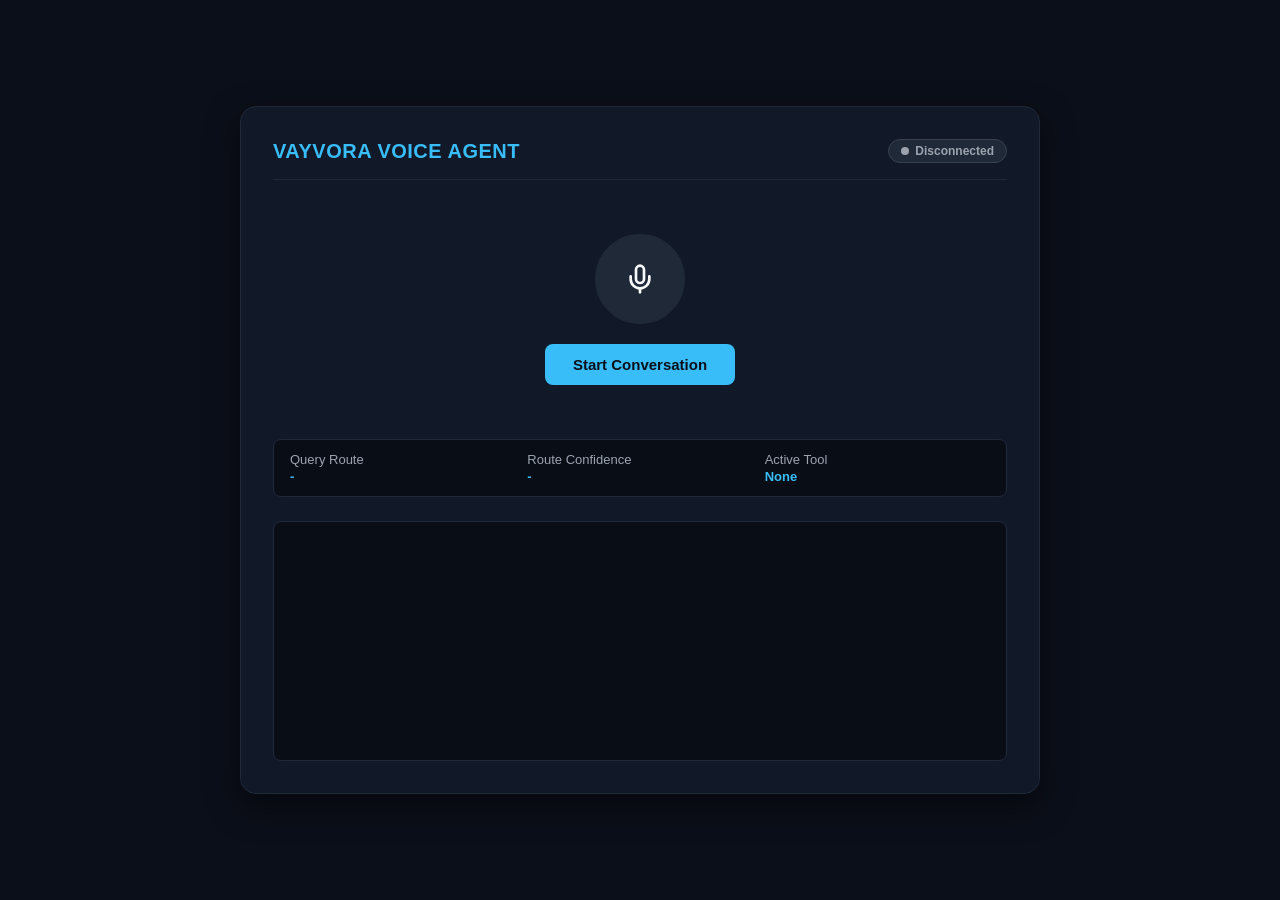
<file: src/frontend/index.html>
<!DOCTYPE html>
<html lang="en">
<head>
    <meta charset="UTF-8">
    <meta name="viewport" content="width=device-width, initial-scale=1.0">
    <title>Vayvora AI - Conversational Voice Agent</title>
    <style>
        :root {
            --bg-color: #0b0f19;
            --surface-color: #111827;
            --surface-border: #1f2937;
            --primary: #38bdf8;
            --primary-glow: rgba(56, 189, 248, 0.35);
            --text-main: #f9fafb;
            --text-muted: #9ca3af;
            --green: #10b981;
            --red: #ef4444;
            --amber: #f59e0b;
        }

        * { box-sizing: border-box; margin: 0; padding: 0; }
        body {
            font-family: -apple-system, BlinkMacSystemFont, "Segoe UI", Roboto, sans-serif;
            background-color: var(--bg-color);
            color: var(--text-main);
            display: flex;
            justify-content: center;
            align-items: center;
            min-height: 100vh;
            padding: 20px;
        }

        .container {
            width: 100%;
            max-width: 800px;
            background: var(--surface-color);
            border: 1px solid var(--surface-border);
            border-radius: 16px;
            padding: 32px;
            display: flex;
            flex-direction: column;
            gap: 24px;
            box-shadow: 0 12px 32px rgba(0, 0, 0, 0.5);
        }

        .header {
            display: flex;
            justify-content: space-between;
            align-items: center;
            border-bottom: 1px solid var(--surface-border);
            padding-bottom: 16px;
        }

        .header h1 {
            font-size: 20px;
            font-weight: 700;
            letter-spacing: 0.5px;
            color: var(--primary);
        }

        .status-badge {
            font-size: 12px;
            font-weight: 600;
            padding: 4px 12px;
            border-radius: 9999px;
            background: #1f2937;
            color: var(--text-muted);
            border: 1px solid #374151;
            display: flex;
            align-items: center;
            gap: 6px;
        }

        .status-badge.connected {
            color: var(--green);
            border-color: rgba(16, 185, 129, 0.3);
            background: rgba(16, 185, 129, 0.1);
        }

        .status-dot {
            width: 8px;
            height: 8px;
            border-radius: 50%;
            background: currentColor;
        }

        .visualizer-area {
            display: flex;
            flex-direction: column;
            align-items: center;
            justify-content: center;
            padding: 30px 0;
            gap: 20px;
        }

        .mic-orb {
            width: 90px;
            height: 90px;
            border-radius: 50%;
            background: #1f2937;
            border: 2px solid var(--surface-border);
            display: flex;
            align-items: center;
            justify-content: center;
            cursor: pointer;
            transition: all 0.25s ease;
        }

        .mic-orb.active {
            border-color: var(--primary);
            box-shadow: 0 0 25px var(--primary-glow);
            animation: pulse 2s infinite ease-in-out;
        }

        .mic-orb.speaking {
            border-color: var(--green);
            box-shadow: 0 0 25px rgba(16, 185, 129, 0.4);
        }

        @keyframes pulse {
            0%, 100% { transform: scale(1); }
            50% { transform: scale(1.05); }
        }

        .call-btn {
            padding: 12px 28px;
            font-size: 15px;
            font-weight: 700;
            border-radius: 8px;
            border: none;
            cursor: pointer;
            transition: all 0.2s;
            background: var(--primary);
            color: #0b0f19;
        }

        .call-btn.hangup {
            background: var(--red);
            color: #fff;
        }

        .telemetry-bar {
            background: #090d16;
            border: 1px solid var(--surface-border);
            border-radius: 8px;
            padding: 12px 16px;
            display: grid;
            grid-template-columns: repeat(3, 1fr);
            gap: 12px;
            font-size: 13px;
        }

        .telemetry-item span {
            color: var(--text-muted);
            display: block;
            margin-bottom: 2px;
        }

        .telemetry-item strong {
            color: var(--primary);
        }

        .log-container {
            height: 240px;
            overflow-y: auto;
            border: 1px solid var(--surface-border);
            border-radius: 8px;
            padding: 16px;
            background: #090d16;
            display: flex;
            flex-direction: column;
            gap: 12px;
            font-size: 14px;
        }

        .log-entry {
            display: flex;
            flex-direction: column;
            gap: 4px;
        }

        .log-entry.user { align-items: flex-end; }
        .log-entry.agent { align-items: flex-start; }

        .log-bubble {
            max-width: 80%;
            padding: 10px 14px;
            border-radius: 12px;
            line-height: 1.4;
        }

        .user .log-bubble {
            background: #1e3a8a;
            color: #dbeafe;
            border-bottom-right-radius: 2px;
        }

        .agent .log-bubble {
            background: #1f2937;
            color: #f3f4f6;
            border-bottom-left-radius: 2px;
        }
    </style>
</head>
<body>

<div class="container">
    <div class="header">
        <h1>VAYVORA VOICE AGENT</h1>
        <div id="statusBadge" class="status-badge">
            <div class="status-dot"></div>
            <span id="statusText">Disconnected</span>
        </div>
    </div>

    <div class="visualizer-area">
        <div id="micOrb" class="mic-orb">
            <svg width="32" height="32" viewBox="0 0 24 24" fill="none" stroke="currentColor" stroke-width="2" stroke-linecap="round" stroke-linejoin="round">
                <path d="M12 2a3 3 0 0 0-3 3v7a3 3 0 0 0 6 0V5a3 3 0 0 0-3-3Z"></path>
                <path d="M19 10v2a7 7 0 0 1-14 0v-2"></path>
                <line x1="12" y1="19" x2="12" y2="22"></line>
            </svg>
        </div>
        <button id="callBtn" class="call-btn">Start Conversation</button>
    </div>

    <div class="telemetry-bar">
        <div class="telemetry-item">
            <span>Query Route</span>
            <strong id="metaRoute">-</strong>
        </div>
        <div class="telemetry-item">
            <span>Route Confidence</span>
            <strong id="metaConfidence">-</strong>
        </div>
        <div class="telemetry-item">
            <span>Active Tool</span>
            <strong id="metaTool">None</strong>
        </div>
    </div>

    <div id="logContainer" class="log-container"></div>
</div>

<script>
    let ws = null;
    let audioCtx = null;
    let micStream = null;
    let micNode = null;
    let scriptProcessor = null;
    let silentGain = null;

    // Continuous scheduled playback state
    let nextPlayTime = 0;
    let activeAudioNodes = [];

    const callBtn = document.getElementById("callBtn");
    const micOrb = document.getElementById("micOrb");
    const statusBadge = document.getElementById("statusBadge");
    const statusText = document.getElementById("statusText");
    const logContainer = document.getElementById("logContainer");

    const metaRoute = document.getElementById("metaRoute");
    const metaConfidence = document.getElementById("metaConfidence");
    const metaTool = document.getElementById("metaTool");

    let currentAgentBubble = null;

    callBtn.addEventListener("click", () => {
        if (!ws || ws.readyState !== WebSocket.OPEN) {
            startCall();
        } else {
            endCall();
        }
    });

    async function startCall() {
        audioCtx = new (window.AudioContext || window.webkitAudioContext)({ sampleRate: 48000 });
        if (audioCtx.state === "suspended") {
            await audioCtx.resume();
        }

        nextPlayTime = audioCtx.currentTime;

        const wsProtocol = window.location.protocol === "https:" ? "wss:" : "ws:";
        const wsUrl = `${wsProtocol}//${window.location.host}/media-stream`;

        ws = new WebSocket(wsUrl);
        ws.binaryType = "arraybuffer";

        ws.onopen = async () => {
            statusBadge.className = "status-badge connected";
            statusText.textContent = "Live Connected";
            callBtn.textContent = "End Call";
            callBtn.classList.add("hangup");
            micOrb.classList.add("active");

            await setupMicrophone();
        };

        ws.onmessage = (event) => {
            if (event.data instanceof ArrayBuffer) {
                scheduleIncomingAudio(event.data);
                return;
            }

            try {
                const msg = JSON.parse(event.data);
                handleServerEvent(msg);
            } catch (err) {
                console.error("JSON parse error:", err);
            }
        };

        ws.onclose = () => endCall();
        ws.onerror = () => endCall();
    }

    async function setupMicrophone() {
        try {
            micStream = await navigator.mediaDevices.getUserMedia({
                audio: {
                    channelCount: 1,
                    sampleRate: 48000,
                    echoCancellation: true,
                    noiseSuppression: true,
                    autoGainControl: true
                }
            });

            micNode = audioCtx.createMediaStreamSource(micStream);
            scriptProcessor = audioCtx.createScriptProcessor(4096, 1, 1);

            scriptProcessor.onaudioprocess = (e) => {
                if (!ws || ws.readyState !== WebSocket.OPEN) return;

                const inputData = e.inputBuffer.getChannelData(0);
                const pcm16 = new Int16Array(inputData.length);
                for (let i = 0; i < inputData.length; i++) {
                    const s = Math.max(-1, Math.min(1, inputData[i]));
                    pcm16[i] = s < 0 ? s * 0x8000 : s * 0x7FFF;
                }

                ws.send(pcm16.buffer);
            };

            silentGain = audioCtx.createGain();
            silentGain.gain.value = 0;

            micNode.connect(scriptProcessor);
            scriptProcessor.connect(silentGain);
            silentGain.connect(audioCtx.destination);
        } catch (err) {
            console.error("Microphone access failed:", err);
            appendLog("System", "Could not access microphone: " + err.message);
            endCall();
        }
    }

    function handleServerEvent(msg) {
        switch (msg.type) {
            case "speech_started":
            case "interrupt":
            case "tts_interrupted":
                purgeAudioQueue();
                micOrb.classList.add("speaking");
                break;

            case "transcript":
                appendLog("User", msg.text);
                micOrb.classList.remove("speaking");
                break;

            case "agent_started":
                currentAgentBubble = appendLog("Agent", "Thinking...");
                break;

            case "agent_telemetry":
                metaRoute.textContent = (msg.route || "general").toUpperCase();
                metaConfidence.textContent = `${(Number(msg.confidence || 0) * 100).toFixed(0)}%`;
                metaTool.textContent = msg.tool_name || "None";
                break;

            case "llm_chunk":
                if (currentAgentBubble) {
                    if (currentAgentBubble.textContent === "Thinking...") {
                        currentAgentBubble.textContent = "";
                    }
                    currentAgentBubble.textContent += msg.text;
                    logContainer.scrollTop = logContainer.scrollHeight;
                }
                break;

            case "llm_complete":
                currentAgentBubble = null;
                break;
        }
    }

    // Precise continuous scheduling eliminates gaps and distortion
    function scheduleIncomingAudio(arrayBuffer) {
        if (!audioCtx) return;

        const int16Array = new Int16Array(arrayBuffer);
        const float32Array = new Float32Array(int16Array.length);

        for (let i = 0; i < int16Array.length; i++) {
            float32Array[i] = int16Array[i] / 32768.0;
        }

        const audioBuffer = audioCtx.createBuffer(1, float32Array.length, 48000);
        audioBuffer.getChannelData(0).set(float32Array);

        const source = audioCtx.createBufferSource();
        source.buffer = audioBuffer;
        source.connect(audioCtx.destination);

        const now = audioCtx.currentTime;
        // If the playback pipeline starved, catch up to current time with 25ms jitter buffer
        if (nextPlayTime < now) {
            nextPlayTime = now + 0.025;
        }

        source.start(nextPlayTime);
        nextPlayTime += audioBuffer.duration;

        activeAudioNodes.push(source);
        source.onended = () => {
            const index = activeAudioNodes.indexOf(source);
            if (index !== -1) {
                activeAudioNodes.splice(index, 1);
            }
        };
    }

    function purgeAudioQueue() {
        activeAudioNodes.forEach(node => {
            try {
                node.stop();
                node.disconnect();
            } catch (_) {}
        });
        activeAudioNodes = [];
        if (audioCtx) {
            nextPlayTime = audioCtx.currentTime;
        }
    }

    function endCall() {
        if (ws) {
            ws.close();
            ws = null;
        }
        if (micStream) {
            micStream.getTracks().forEach(t => t.stop());
            micStream = null;
        }
        if (scriptProcessor) {
            scriptProcessor.disconnect();
            scriptProcessor = null;
        }
        if (micNode) {
            micNode.disconnect();
            micNode = null;
        }
        if (silentGain) {
            silentGain.disconnect();
            silentGain = null;
        }
        purgeAudioQueue();

        statusBadge.className = "status-badge";
        statusText.textContent = "Disconnected";
        callBtn.textContent = "Start Conversation";
        callBtn.classList.remove("hangup");
        micOrb.classList.remove("active", "speaking");
    }

    function appendLog(speaker, text) {
        const row = document.createElement("div");
        row.className = `log-entry ${speaker.toLowerCase()}`;

        const bubble = document.createElement("div");
        bubble.className = "log-bubble";
        bubble.textContent = text;

        row.appendChild(bubble);
        logContainer.appendChild(row);
        logContainer.scrollTop = logContainer.scrollHeight;

        return bubble;
    }
</script>

</body>
</html>
</file>
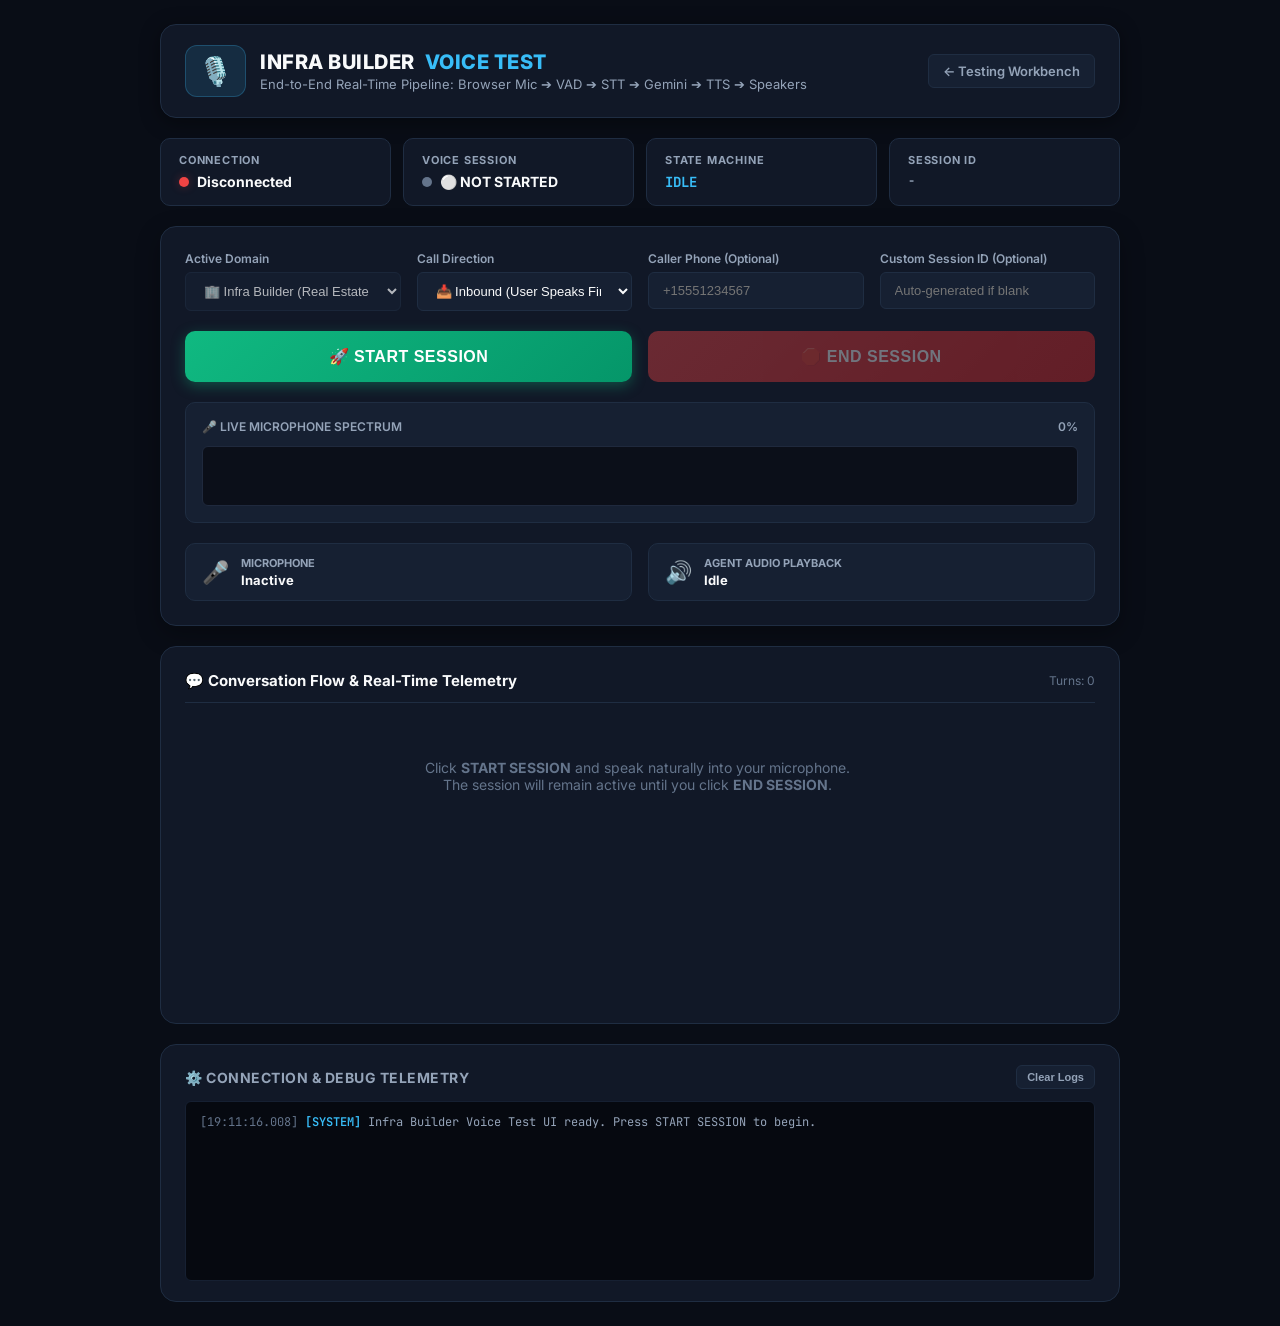
<file: src/ui/templates/voice_test.html>
<!DOCTYPE html>
<html lang="en">
<head>
  <meta charset="UTF-8">
  <meta name="viewport" content="width=device-width, initial-scale=1.0">
  <title>Infra Builder AI - Real-Time Voice Pipeline Testing</title>
  <link rel="preconnect" href="https://fonts.googleapis.com">
  <link rel="preconnect" href="https://fonts.gstatic.com" crossorigin>
  <link href="https://fonts.googleapis.com/css2?family=Inter:wght@400;500;600;700;800&family=JetBrains+Mono:wght@400;500;600&display=swap" rel="stylesheet">
  <style>
    :root {
      --bg: #090d16;
      --surface: #111827;
      --surface-card: #162032;
      --border: #1f2d42;
      --border-focus: #38bdf8;
      --primary: #38bdf8;
      --primary-hover: #0284c7;
      --primary-glow: rgba(56, 189, 248, 0.35);
      --accent: #818cf8;
      --text: #f9fafb;
      --text-muted: #94a3b8;
      --text-dim: #64748b;
      --green: #10b981;
      --green-glow: rgba(16, 185, 129, 0.3);
      --red: #ef4444;
      --red-glow: rgba(239, 68, 68, 0.3);
      --amber: #f59e0b;
      --amber-glow: rgba(245, 158, 11, 0.3);
      --radius-sm: 6px;
      --radius-md: 10px;
      --radius-lg: 16px;
      --font-mono: "JetBrains Mono", monospace;
    }

    * { box-sizing: border-box; margin: 0; padding: 0; }

    body {
      font-family: "Inter", -apple-system, BlinkMacSystemFont, sans-serif;
      background-color: var(--bg);
      color: var(--text);
      min-height: 100vh;
      display: flex;
      flex-direction: column;
      align-items: center;
      padding: 24px 16px;
    }

    .container {
      width: 100%;
      max-width: 960px;
      display: flex;
      flex-direction: column;
      gap: 20px;
    }

    /* Header */
    .app-header {
      background: var(--surface);
      border: 1px solid var(--border);
      border-radius: var(--radius-lg);
      padding: 20px 24px;
      display: flex;
      justify-content: space-between;
      align-items: center;
      flex-wrap: wrap;
      gap: 16px;
      box-shadow: 0 4px 20px rgba(0, 0, 0, 0.4);
    }

    .header-left {
      display: flex;
      align-items: center;
      gap: 14px;
    }

    .logo-icon {
      font-size: 28px;
      background: rgba(56, 189, 248, 0.12);
      border: 1px solid rgba(56, 189, 248, 0.25);
      border-radius: 12px;
      padding: 8px 12px;
      display: flex;
      align-items: center;
      justify-content: center;
    }

    .header-titles h1 {
      font-size: 20px;
      font-weight: 800;
      letter-spacing: 0.5px;
      color: var(--text);
      display: flex;
      align-items: center;
      gap: 10px;
    }

    .header-titles h1 .brand-accent {
      color: var(--primary);
    }

    .header-titles p {
      font-size: 13px;
      color: var(--text-muted);
      margin-top: 2px;
    }

    .header-actions {
      display: flex;
      align-items: center;
      gap: 12px;
    }

    .nav-btn {
      display: inline-flex;
      align-items: center;
      gap: 6px;
      padding: 8px 14px;
      border-radius: var(--radius-sm);
      font-size: 13px;
      font-weight: 600;
      text-decoration: none;
      color: var(--text-muted);
      background: var(--surface-card);
      border: 1px solid var(--border);
      transition: all 0.2s;
    }

    .nav-btn:hover {
      color: var(--primary);
      border-color: var(--primary);
    }

    /* Status Grid */
    .status-panel {
      display: grid;
      grid-template-columns: repeat(auto-fit, minmax(200px, 1fr));
      gap: 12px;
    }

    .status-card {
      background: var(--surface);
      border: 1px solid var(--border);
      border-radius: var(--radius-md);
      padding: 14px 18px;
      display: flex;
      flex-direction: column;
      gap: 6px;
    }

    .status-label {
      font-size: 11px;
      font-weight: 700;
      text-transform: uppercase;
      letter-spacing: 0.8px;
      color: var(--text-muted);
    }

    .status-value {
      font-size: 14px;
      font-weight: 700;
      display: flex;
      align-items: center;
      gap: 8px;
    }

    .status-dot {
      width: 10px;
      height: 10px;
      border-radius: 50%;
      background: var(--text-dim);
    }

    .status-dot.active-green {
      background: var(--green);
      box-shadow: 0 0 10px var(--green-glow);
      animation: pulse-dot 1.8s infinite;
    }

    .status-dot.active-red {
      background: var(--red);
      box-shadow: 0 0 10px var(--red-glow);
    }

    .status-dot.active-amber {
      background: var(--amber);
      box-shadow: 0 0 10px var(--amber-glow);
      animation: pulse-dot 1s infinite;
    }

    @keyframes pulse-dot {
      0%, 100% { transform: scale(1); opacity: 1; }
      50% { transform: scale(1.2); opacity: 0.75; }
    }

    /* Configuration & Session Controls */
    .controls-card {
      background: var(--surface);
      border: 1px solid var(--border);
      border-radius: var(--radius-lg);
      padding: 24px;
      display: flex;
      flex-direction: column;
      gap: 20px;
      box-shadow: 0 8px 24px rgba(0, 0, 0, 0.3);
    }

    .config-grid {
      display: grid;
      grid-template-columns: repeat(auto-fit, minmax(200px, 1fr));
      gap: 16px;
    }

    .form-group {
      display: flex;
      flex-direction: column;
      gap: 6px;
    }

    .form-group label {
      font-size: 12px;
      font-weight: 600;
      color: var(--text-muted);
    }

    .form-control {
      background: var(--surface-card);
      border: 1px solid var(--border);
      border-radius: var(--radius-sm);
      padding: 10px 14px;
      font-size: 13px;
      color: var(--text);
      outline: none;
      transition: border-color 0.2s;
    }

    .form-control:focus {
      border-color: var(--border-focus);
    }

    select.form-control {
      cursor: pointer;
    }

    /* Large Action Buttons */
    .button-group {
      display: flex;
      gap: 16px;
      align-items: center;
      flex-wrap: wrap;
    }

    .btn-action {
      flex: 1;
      min-width: 200px;
      padding: 16px 28px;
      font-size: 16px;
      font-weight: 800;
      letter-spacing: 0.5px;
      border: none;
      border-radius: var(--radius-md);
      cursor: pointer;
      display: inline-flex;
      align-items: center;
      justify-content: center;
      gap: 10px;
      transition: all 0.2s cubic-bezier(0.4, 0, 0.2, 1);
    }

    .btn-start {
      background: linear-gradient(135deg, #10b981 0%, #059669 100%);
      color: #ffffff;
      box-shadow: 0 4px 14px rgba(16, 185, 129, 0.35);
    }

    .btn-start:hover:not(:disabled) {
      background: linear-gradient(135deg, #059669 0%, #047857 100%);
      box-shadow: 0 6px 20px rgba(16, 185, 129, 0.5);
      transform: translateY(-1px);
    }

    .btn-start.pulsing {
      animation: button-pulse 2s infinite;
    }

    @keyframes button-pulse {
      0%, 100% { box-shadow: 0 0 0 0 rgba(16, 185, 129, 0.5); }
      50% { box-shadow: 0 0 0 12px rgba(16, 185, 129, 0); }
    }

    .btn-end {
      background: linear-gradient(135deg, #ef4444 0%, #dc2626 100%);
      color: #ffffff;
      box-shadow: 0 4px 14px rgba(239, 68, 68, 0.35);
    }

    .btn-end:hover:not(:disabled) {
      background: linear-gradient(135deg, #dc2626 0%, #b91c1c 100%);
      box-shadow: 0 6px 20px rgba(239, 68, 68, 0.5);
      transform: translateY(-1px);
    }

    .btn-action:disabled {
      opacity: 0.4;
      cursor: not-allowed;
      transform: none;
      box-shadow: none;
    }

    /* Live Visualizer Area */
    .visualizer-wrapper {
      background: var(--surface-card);
      border: 1px solid var(--border);
      border-radius: var(--radius-md);
      padding: 16px;
      display: flex;
      flex-direction: column;
      gap: 12px;
    }

    .visualizer-header {
      display: flex;
      justify-content: space-between;
      align-items: center;
      font-size: 12px;
      font-weight: 600;
      color: var(--text-muted);
    }

    .canvas-container {
      width: 100%;
      height: 60px;
      background: #0b0f19;
      border-radius: var(--radius-sm);
      overflow: hidden;
      border: 1px solid #1f293d;
    }

    canvas {
      width: 100%;
      height: 100%;
      display: block;
    }

    /* Live Activity Indicators Bar */
    .activity-bar {
      display: flex;
      gap: 16px;
      flex-wrap: wrap;
    }

    .activity-pill {
      flex: 1;
      min-width: 220px;
      background: var(--surface-card);
      border: 1px solid var(--border);
      border-radius: var(--radius-md);
      padding: 12px 16px;
      display: flex;
      align-items: center;
      gap: 12px;
    }

    .pill-icon {
      font-size: 22px;
    }

    .pill-text {
      display: flex;
      flex-direction: column;
      gap: 2px;
    }

    .pill-title {
      font-size: 11px;
      font-weight: 700;
      text-transform: uppercase;
      color: var(--text-muted);
    }

    .pill-state {
      font-size: 13px;
      font-weight: 700;
      color: var(--text);
    }

    .activity-pill.active-mic {
      border-color: rgba(56, 189, 248, 0.4);
      background: rgba(56, 189, 248, 0.06);
    }

    .activity-pill.active-speaker {
      border-color: rgba(16, 185, 129, 0.4);
      background: rgba(16, 185, 129, 0.06);
    }

    /* Conversation Area */
    .chat-section {
      background: var(--surface);
      border: 1px solid var(--border);
      border-radius: var(--radius-lg);
      padding: 24px;
      display: flex;
      flex-direction: column;
      gap: 16px;
    }

    .chat-section-header {
      display: flex;
      justify-content: space-between;
      align-items: center;
      border-bottom: 1px solid var(--border);
      padding-bottom: 12px;
    }

    .chat-section-title {
      font-size: 15px;
      font-weight: 700;
      color: var(--text);
      display: flex;
      align-items: center;
      gap: 8px;
    }

    .chat-container {
      min-height: 280px;
      max-height: 480px;
      overflow-y: auto;
      display: flex;
      flex-direction: column;
      gap: 14px;
      padding-right: 6px;
    }

    .chat-row {
      display: flex;
      flex-direction: column;
      gap: 4px;
      max-width: 85%;
    }

    .chat-row.user {
      align-self: flex-end;
      align-items: flex-end;
    }

    .chat-row.agent {
      align-self: flex-start;
      align-items: flex-start;
    }

    .chat-speaker {
      font-size: 11px;
      font-weight: 700;
      text-transform: uppercase;
      letter-spacing: 0.5px;
      color: var(--text-dim);
    }

    .chat-bubble {
      padding: 12px 16px;
      border-radius: 14px;
      font-size: 14px;
      line-height: 1.5;
      word-break: break-word;
    }

    .chat-row.user .chat-bubble {
      background: #1e3a8a;
      color: #eff6ff;
      border: 1px solid #2563eb;
      border-bottom-right-radius: 3px;
    }

    .chat-row.agent .chat-bubble {
      background: var(--surface-card);
      color: var(--text);
      border: 1px solid var(--border);
      border-bottom-left-radius: 3px;
    }

    .telemetry-pill {
      margin-top: 6px;
      display: inline-flex;
      flex-wrap: wrap;
      align-items: center;
      gap: 8px;
      font-size: 11px;
      font-family: var(--font-mono);
      background: #090d16;
      border: 1px solid #1f2d42;
      border-radius: var(--radius-sm);
      padding: 4px 10px;
      color: var(--text-muted);
    }

    .telemetry-pill span {
      color: var(--primary);
    }

    .interim-indicator {
      font-style: italic;
      color: var(--text-muted);
      display: flex;
      align-items: center;
      gap: 8px;
    }

    .spinner {
      width: 14px;
      height: 14px;
      border: 2px solid rgba(56, 189, 248, 0.3);
      border-top-color: var(--primary);
      border-radius: 50%;
      animation: spin 0.8s linear infinite;
    }

    @keyframes spin {
      to { transform: rotate(360deg); }
    }

    /* Debug Logs Panel */
    .debug-section {
      background: var(--surface);
      border: 1px solid var(--border);
      border-radius: var(--radius-lg);
      padding: 20px 24px;
      display: flex;
      flex-direction: column;
      gap: 12px;
    }

    .debug-header {
      display: flex;
      justify-content: space-between;
      align-items: center;
    }

    .debug-title {
      font-size: 14px;
      font-weight: 700;
      color: var(--text-muted);
      text-transform: uppercase;
      letter-spacing: 0.5px;
      display: flex;
      align-items: center;
      gap: 8px;
    }

    .debug-actions {
      display: flex;
      gap: 8px;
    }

    .btn-sm {
      padding: 5px 10px;
      font-size: 11px;
      font-weight: 600;
      border-radius: var(--radius-sm);
      background: var(--surface-card);
      border: 1px solid var(--border);
      color: var(--text-muted);
      cursor: pointer;
      transition: all 0.15s;
    }

    .btn-sm:hover {
      color: var(--text);
      border-color: var(--text-muted);
    }

    .debug-console {
      height: 180px;
      overflow-y: auto;
      background: #060910;
      border: 1px solid #162032;
      border-radius: var(--radius-sm);
      padding: 12px 14px;
      font-family: var(--font-mono);
      font-size: 12px;
      display: flex;
      flex-direction: column;
      gap: 4px;
    }

    .log-line {
      line-height: 1.4;
      color: #94a3b8;
    }

    .log-time { color: #64748b; }
    .log-tag { font-weight: 600; }
    .log-tag.info { color: #38bdf8; }
    .log-tag.success { color: #10b981; }
    .log-tag.warn { color: #f59e0b; }
    .log-tag.error { color: #ef4444; }
    .log-tag.audio { color: #c084fc; }

    /* Custom Scrollbars */
    ::-webkit-scrollbar { width: 6px; }
    ::-webkit-scrollbar-track { background: transparent; }
    ::-webkit-scrollbar-thumb { background: #26354d; border-radius: 3px; }
    ::-webkit-scrollbar-thumb:hover { background: #374b6b; }
  </style>
</head>
<body>

<div class="container">

  <!-- Header -->
  <header class="app-header">
    <div class="header-left">
      <div class="logo-icon">🎙️</div>
      <div class="header-titles">
        <h1>INFRA BUILDER <span class="brand-accent">VOICE TEST</span></h1>
        <p>End-to-End Real-Time Pipeline: Browser Mic ➔ VAD ➔ STT ➔ Gemini ➔ TTS ➔ Speakers</p>
      </div>
    </div>
    <div class="header-actions">
      <a href="/" class="nav-btn">← Testing Workbench</a>
    </div>
  </header>

  <!-- Live Status Dashboard -->
  <div class="status-panel">
    <div class="status-card">
      <span class="status-label">Connection</span>
      <div class="status-value">
        <div id="dot-ws" class="status-dot active-red"></div>
        <span id="text-ws">Disconnected</span>
      </div>
    </div>

    <div class="status-card">
      <span class="status-label">Voice Session</span>
      <div class="status-value">
        <div id="dot-session" class="status-dot"></div>
        <span id="text-session">⚪ NOT STARTED</span>
      </div>
    </div>

    <div class="status-card">
      <span class="status-label">State Machine</span>
      <div class="status-value">
        <span id="text-state" style="font-family: var(--font-mono); color: var(--primary);">IDLE</span>
      </div>
    </div>

    <div class="status-card">
      <span class="status-label">Session ID</span>
      <div class="status-value">
        <span id="text-session-id" style="font-family: var(--font-mono); font-size: 12px; color: var(--text-muted);">-</span>
      </div>
    </div>
  </div>

  <!-- Session Controls & Config -->
  <div class="controls-card">
    <div class="config-grid">
      <div class="form-group">
        <label for="sel-domain">Active Domain</label>
        <select id="sel-domain" class="form-control" disabled>
          <option value="infra_builder" selected>🏢 Infra Builder (Real Estate AI)</option>
        </select>
      </div>

      <div class="form-group">
        <label for="sel-direction">Call Direction</label>
        <select id="sel-direction" class="form-control">
          <option value="inbound" selected>📥 Inbound (User Speaks First)</option>
          <option value="outbound">📤 Outbound (Agent Greets First)</option>
        </select>
      </div>

      <div class="form-group">
        <label for="input-phone">Caller Phone (Optional)</label>
        <input type="text" id="input-phone" class="form-control" placeholder="+15551234567">
      </div>

      <div class="form-group">
        <label for="input-custom-id">Custom Session ID (Optional)</label>
        <input type="text" id="input-custom-id" class="form-control" placeholder="Auto-generated if blank">
      </div>
    </div>

    <!-- Big Action Buttons -->
    <div class="button-group">
      <button id="btn-start-session" class="btn-action btn-start pulsing">
        🚀 START SESSION
      </button>
      <button id="btn-end-session" class="btn-action btn-end" disabled>
        🛑 END SESSION
      </button>
    </div>

    <!-- Live Audio Indicators & Oscilloscope -->
    <div class="visualizer-wrapper">
      <div class="visualizer-header">
        <span>🎤 LIVE MICROPHONE SPECTRUM</span>
        <span id="meter-level">0%</span>
      </div>
      <div class="canvas-container">
        <canvas id="audio-visualizer"></canvas>
      </div>
    </div>

    <!-- Activity Status Indicators -->
    <div class="activity-bar">
      <div id="pill-mic" class="activity-pill">
        <span class="pill-icon">🎤</span>
        <div class="pill-text">
          <span class="pill-title">Microphone</span>
          <span id="mic-status" class="pill-state">Inactive</span>
        </div>
      </div>

      <div id="pill-speaker" class="activity-pill">
        <span class="pill-icon">🔊</span>
        <div class="pill-text">
          <span class="pill-title">Agent Audio Playback</span>
          <span id="speaker-status" class="pill-state">Idle</span>
        </div>
      </div>
    </div>
  </div>

  <!-- Live Conversation Transcript Area -->
  <div class="chat-section">
    <div class="chat-section-header">
      <div class="chat-section-title">
        <span>💬 Conversation Flow & Real-Time Telemetry</span>
      </div>
      <div style="font-size: 12px; color: var(--text-dim);" id="turn-counter">Turns: 0</div>
    </div>

    <div id="chat-container" class="chat-container">
      <div id="empty-state" style="text-align: center; color: var(--text-dim); padding: 40px 0; font-size: 14px;">
        Click <strong>START SESSION</strong> and speak naturally into your microphone.<br>
        The session will remain active until you click <strong>END SESSION</strong>.
      </div>
    </div>
  </div>

  <!-- Debug Event Logs -->
  <div class="debug-section">
    <div class="debug-header">
      <div class="debug-title">
        <span>⚙️ Connection & Debug Telemetry</span>
      </div>
      <div class="debug-actions">
        <button id="btn-clear-logs" class="btn-sm">Clear Logs</button>
      </div>
    </div>
    <div id="debug-console" class="debug-console"></div>
  </div>

</div>

<!-- Audio & WebSocket Client Logic -->
<script>
  // =========================================================================
  // Voice Client State Machine
  // =========================================================================
  const VoiceState = {
    IDLE: "IDLE",
    CONNECTING: "CONNECTING",
    ACTIVE: "ACTIVE",
    LISTENING: "LISTENING",
    PROCESSING: "PROCESSING",
    AGENT_SPEAKING: "AGENT_SPEAKING",
    ENDED: "ENDED"
  };

  let currentState = VoiceState.IDLE;
  let activeSessionId = null;
  let turnCount = 0;

  // Web Audio Context & Nodes
  let audioCtx = null;
  let micStream = null;
  let micSourceNode = null;
  let scriptProcessor = null;
  let analyserNode = null;
  let silentGain = null;

  // Scheduled Audio Playback Queue
  let nextPlayTime = 0;
  let activeAudioNodes = [];
  let isAgentSpeaking = false;

  // WebSocket Connection
  let ws = null;

  // DOM Elements
  const dotWs = document.getElementById("dot-ws");
  const textWs = document.getElementById("text-ws");
  const dotSession = document.getElementById("dot-session");
  const textSession = document.getElementById("text-session");
  const textState = document.getElementById("text-state");
  const textSessionId = document.getElementById("text-session-id");

  const selDomain = document.getElementById("sel-domain");
  const selDirection = document.getElementById("sel-direction");
  const inputPhone = document.getElementById("input-phone");
  const inputCustomId = document.getElementById("input-custom-id");

  const btnStart = document.getElementById("btn-start-session");
  const btnEnd = document.getElementById("btn-end-session");
  const btnClearLogs = document.getElementById("btn-clear-logs");

  const pillMic = document.getElementById("pill-mic");
  const micStatus = document.getElementById("mic-status");
  const pillSpeaker = document.getElementById("pill-speaker");
  const speakerStatus = document.getElementById("speaker-status");
  const meterLevel = document.getElementById("meter-level");

  const chatContainer = document.getElementById("chat-container");
  const emptyState = document.getElementById("empty-state");
  const turnCounter = document.getElementById("turn-counter");
  const debugConsole = document.getElementById("debug-console");

  const canvas = document.getElementById("audio-visualizer");
  const canvasCtx = canvas.getContext("2d");
  let visualizerAnimFrame = null;

  let currentAgentBubble = null;
  let currentInterimBubble = null;

  // =========================================================================
  // State Machine Transition Handler
  // =========================================================================
  function transitionTo(newState, note = "") {
    const prevState = currentState;
    currentState = newState;
    textState.textContent = newState;

    log("STATE", `${prevState} ➔ ${newState}${note ? ` (${note})` : ""}`, "info");

    // UI Updates based on state
    switch (newState) {
      case VoiceState.IDLE:
      case VoiceState.ENDED:
        dotSession.className = "status-dot";
        textSession.textContent = newState === VoiceState.ENDED ? "🔴 ENDED" : "⚪ NOT STARTED";
        btnStart.disabled = false;
        btnStart.classList.add("pulsing");
        btnEnd.disabled = true;
        selDomain.disabled = false;
        selDirection.disabled = false;
        inputPhone.disabled = false;
        inputCustomId.disabled = false;
        updateMicStatus(false, "Inactive");
        updateSpeakerStatus(false);
        break;

      case VoiceState.CONNECTING:
        dotSession.className = "status-dot active-amber";
        textSession.textContent = "🟡 STARTING...";
        btnStart.disabled = true;
        btnStart.classList.remove("pulsing");
        btnEnd.disabled = false;
        selDomain.disabled = true;
        selDirection.disabled = true;
        inputPhone.disabled = true;
        inputCustomId.disabled = true;
        break;

      case VoiceState.ACTIVE:
      case VoiceState.LISTENING:
        dotSession.className = "status-dot active-green";
        textSession.textContent = "🟢 ACTIVE";
        btnStart.disabled = true;
        btnStart.classList.remove("pulsing");
        btnEnd.disabled = false;
        selDomain.disabled = true;
        selDirection.disabled = true;
        inputPhone.disabled = true;
        inputCustomId.disabled = true;
        updateMicStatus(true, "Listening");
        updateSpeakerStatus(false);
        break;

      case VoiceState.PROCESSING:
        dotSession.className = "status-dot active-green";
        updateMicStatus(true, "Processing STT / Thinking...");
        break;

      case VoiceState.AGENT_SPEAKING:
        dotSession.className = "status-dot active-green";
        updateSpeakerStatus(true);
        updateMicStatus(true, "Listening (Barge-in ready)");
        break;
    }
  }

  function updateMicStatus(isActive, label) {
    if (isActive) {
      pillMic.classList.add("active-mic");
      micStatus.textContent = label || "Listening";
      micStatus.style.color = "var(--primary)";
    } else {
      pillMic.classList.remove("active-mic");
      micStatus.textContent = label || "Inactive";
      micStatus.style.color = "var(--text-muted)";
    }
  }

  function updateSpeakerStatus(isSpeaking) {
    isAgentSpeaking = isSpeaking;
    if (isSpeaking) {
      pillSpeaker.classList.add("active-speaker");
      speakerStatus.textContent = "Agent Speaking...";
      speakerStatus.style.color = "var(--green)";
    } else {
      pillSpeaker.classList.remove("active-speaker");
      speakerStatus.textContent = "Idle";
      speakerStatus.style.color = "var(--text-muted)";
    }
  }

  // =========================================================================
  // Audio Pipeline: Capture (Mic) & Playback (Speakers)
  // =========================================================================
  async function initAudio() {
    try {
      // 1. Initialize AudioContext at 48000 Hz matching backend AudioProcessor
      audioCtx = new (window.AudioContext || window.webkitAudioContext)({ sampleRate: 48000 });
      if (audioCtx.state === "suspended") {
        await audioCtx.resume();
      }

      nextPlayTime = audioCtx.currentTime;

      // 2. Request user microphone permission
      micStream = await navigator.mediaDevices.getUserMedia({
        audio: {
          channelCount: 1,
          sampleRate: 48000,
          echoCancellation: true,
          noiseSuppression: true,
          autoGainControl: true,
        },
      });

      log("MIC", "Microphone access granted (48000 Hz, Mono)", "success");

      // 3. Connect nodes for streaming PCM16
      micSourceNode = audioCtx.createMediaStreamSource(micStream);

      // Analyser for real-time oscilloscope
      analyserNode = audioCtx.createAnalyser();
      analyserNode.fftSize = 256;
      micSourceNode.connect(analyserNode);
      startVisualizer();

      // ScriptProcessorNode chunks microphone audio (4096 samples = ~85ms at 48kHz)
      scriptProcessor = audioCtx.createScriptProcessor(4096, 1, 1);
      scriptProcessor.onaudioprocess = (e) => {
        // Continuous capture: only send if WebSocket is open and session is alive
        if (!ws || ws.readyState !== WebSocket.OPEN) return;
        if (currentState === VoiceState.IDLE || currentState === VoiceState.ENDED) return;

        const inputChannel = e.inputBuffer.getChannelData(0);
        const pcm16 = new Int16Array(inputChannel.length);
        for (let i = 0; i < inputChannel.length; i++) {
          const s = Math.max(-1, Math.min(1, inputChannel[i]));
          pcm16[i] = s < 0 ? s * 0x8000 : s * 0x7FFF;
        }

        ws.send(pcm16.buffer);
      };

      // Connect to silent gain to keep scriptProcessor alive without speaker loopback feedback
      silentGain = audioCtx.createGain();
      silentGain.gain.value = 0;

      micSourceNode.connect(scriptProcessor);
      scriptProcessor.connect(silentGain);
      silentGain.connect(audioCtx.destination);

      return true;
    } catch (err) {
      log("MIC", "Microphone initialization error: " + err.message, "error");
      alert("Microphone Error: " + err.message + "\nPlease grant microphone permissions and try again.");
      return false;
    }
  }

  function scheduleIncomingAudio(arrayBuffer) {
    if (!audioCtx) return;

    try {
      const int16Array = new Int16Array(arrayBuffer);
      if (int16Array.length === 0) return;

      const float32Array = new Float32Array(int16Array.length);
      for (let i = 0; i < int16Array.length; i++) {
        float32Array[i] = int16Array[i] / 32768.0;
      }

      // AudioBuffer created at 48000 Hz matching Deepgram TTS linear16 output
      const audioBuffer = audioCtx.createBuffer(1, float32Array.length, 48000);
      audioBuffer.getChannelData(0).set(float32Array);

      const source = audioCtx.createBufferSource();
      source.buffer = audioBuffer;
      source.connect(audioCtx.destination);

      const now = audioCtx.currentTime;
      // Precision continuous scheduling: catches up if starved with 20ms jitter cushion
      if (nextPlayTime < now) {
        nextPlayTime = now + 0.020;
      }

      source.start(nextPlayTime);
      nextPlayTime += audioBuffer.duration;

      activeAudioNodes.push(source);
      transitionTo(VoiceState.AGENT_SPEAKING, "Playing TTS chunk");

      source.onended = () => {
        const index = activeAudioNodes.indexOf(source);
        if (index !== -1) {
          activeAudioNodes.splice(index, 1);
        }

        // When queue drains, transition back to LISTENING
        if (activeAudioNodes.length === 0 && nextPlayTime <= audioCtx.currentTime + 0.05) {
          if (currentState === VoiceState.AGENT_SPEAKING) {
            transitionTo(VoiceState.LISTENING, "TTS playback completed");
          }
        }
      };
    } catch (err) {
      log("AUDIO", "Error scheduling incoming audio: " + err.message, "error");
    }
  }

  // Instant Barge-In Purge
  function purgeAudioQueue() {
    activeAudioNodes.forEach((node) => {
      try {
        node.stop();
        node.disconnect();
      } catch (_) {}
    });
    activeAudioNodes = [];
    if (audioCtx) {
      nextPlayTime = audioCtx.currentTime;
    }
    updateSpeakerStatus(false);
    log("BARGE-IN", "TTS playback interrupted; audio queue purged", "warn");
  }

  // =========================================================================
  // Audio Visualizer Canvas
  // =========================================================================
  function startVisualizer() {
    function draw() {
      visualizerAnimFrame = requestAnimationFrame(draw);
      if (!analyserNode) return;

      const bufferLength = analyserNode.frequencyBinCount;
      const dataArray = new Uint8Array(bufferLength);
      analyserNode.getByteFrequencyData(dataArray);

      // Compute RMS meter level
      let sum = 0;
      for (let i = 0; i < bufferLength; i++) {
        sum += dataArray[i];
      }
      const avg = sum / bufferLength;
      const percentage = Math.min(100, Math.round((avg / 128) * 100));
      meterLevel.textContent = `${percentage}%`;

      // Render Canvas Bars
      const width = canvas.width;
      const height = canvas.height;
      canvasCtx.clearRect(0, 0, width, height);

      const barWidth = (width / bufferLength) * 2.2;
      let x = 0;

      for (let i = 0; i < bufferLength; i++) {
        const barHeight = (dataArray[i] / 255) * height;
        const hue = 195 + (i / bufferLength) * 45; // cyan to blue glow
        canvasCtx.fillStyle = `hsl(${hue}, 90%, 55%)`;
        canvasCtx.fillRect(x, height - barHeight, barWidth - 1, barHeight);
        x += barWidth;
      }
    }

    // Set canvas dimensions
    canvas.width = canvas.parentElement.clientWidth || 600;
    canvas.height = canvas.parentElement.clientHeight || 60;
    draw();
  }

  function stopVisualizer() {
    if (visualizerAnimFrame) {
      cancelAnimationFrame(visualizerAnimFrame);
      visualizerAnimFrame = null;
    }
    if (canvasCtx) {
      canvasCtx.clearRect(0, 0, canvas.width, canvas.height);
    }
    meterLevel.textContent = "0%";
  }

  // =========================================================================
  // WebSocket Communication
  // =========================================================================
  async function startSession() {
    transitionTo(VoiceState.CONNECTING, "Initializing audio & socket");

    // 1. Setup Microphone
    const micOk = await initAudio();
    if (!micOk) {
      transitionTo(VoiceState.IDLE, "Mic failed");
      return;
    }

    // 2. Determine Session ID & Query Params
    const domain = selDomain.value;
    const direction = selDirection.value;
    const phone = inputPhone.value.trim();
    const customId = inputCustomId.value.trim();

    activeSessionId = customId || `voice_test_${Math.floor(Date.now() / 1000)}_${Math.floor(Math.random() * 1000)}`;
    textSessionId.textContent = activeSessionId;

    // 3. Connect WebSocket
    const wsProto = window.location.protocol === "https:" ? "wss:" : "ws:";
    let wsUrl = `${wsProto}//${window.location.host}/media-stream?session_id=${encodeURIComponent(activeSessionId)}&domain=${encodeURIComponent(domain)}&direction=${encodeURIComponent(direction)}`;
    if (phone) {
      wsUrl += `&caller_phone=${encodeURIComponent(phone)}`;
    }

    log("WS", `Connecting to ${wsUrl}...`, "info");
    dotWs.className = "status-dot active-amber";
    textWs.textContent = "Connecting...";

    try {
      ws = new WebSocket(wsUrl);
      ws.binaryType = "arraybuffer";

      ws.onopen = () => {
        dotWs.className = "status-dot active-green";
        textWs.textContent = "🟢 Connected";
        log("WS", "WebSocket connection established.", "success");
        transitionTo(VoiceState.ACTIVE, "Socket open");
        transitionTo(VoiceState.LISTENING, "Microphone streaming");
      };

      ws.onmessage = (event) => {
        // Binary ArrayBuffer = TTS Audio chunk from Deepgram
        if (event.data instanceof ArrayBuffer) {
          scheduleIncomingAudio(event.data);
          return;
        }

        // JSON Control / Telemetry Event
        try {
          const msg = JSON.parse(event.data);
          handleServerEvent(msg);
        } catch (err) {
          log("WS", "Could not parse server JSON message: " + err, "warn");
        }
      };

      ws.onerror = (err) => {
        log("WS", "WebSocket error occurred", "error");
      };

      ws.onclose = (event) => {
        log("WS", `WebSocket closed (code: ${event.code}, reason: ${event.reason || "clean"})`, "warn");
        dotWs.className = "status-dot active-red";
        textWs.textContent = "🔴 Disconnected";
        if (currentState !== VoiceState.ENDED && currentState !== VoiceState.IDLE) {
          endSession(false);
        }
      };

    } catch (e) {
      log("WS", "Failed establishing WebSocket: " + e.message, "error");
      endSession(false);
    }
  }

  function handleServerEvent(msg) {
    log("EVENT", `Received event: ${msg.type}`, "info");

    switch (msg.type) {
      case "session_started":
        log("SESSION", `Session acknowledged: ID=${msg.session_id}, domain=${msg.domain}, direction=${msg.direction}`, "success");
        break;

      case "speech_started":
        // User speech detected by Silero VAD
        log("VAD", "Speech start detected", "audio");
        updateMicStatus(true, "Speech Detected (Speaking...)");
        // If agent was speaking, barge-in triggered
        if (isAgentSpeaking) {
          purgeAudioQueue();
        }
        break;

      case "interrupt":
      case "tts_interrupted":
        // Instant Barge-In signal from server
        purgeAudioQueue();
        transitionTo(VoiceState.LISTENING, "Barge-in interrupt");
        break;

      case "transcript":
        // Speech ended and transcribed by Groq STT
        log("STT", `Transcript: "${msg.text}"`, "success");
        removeInterimBubble();
        appendChatBubble("user", msg.text);
        turnCount++;
        turnCounter.textContent = `Turns: ${turnCount}`;
        transitionTo(VoiceState.PROCESSING, "Turn running in ConversationEngine");
        showThinkingIndicator();
        break;

      case "agent_started":
        // ConversationEngine turn active
        log("ENGINE", "Agent turn execution started", "info");
        break;

      case "agent_telemetry":
        log("TELEMETRY", `Route=${msg.route}, Conf=${msg.confidence}, Latency=${msg.latency_ms}ms`, "success");
        updateCurrentBubbleTelemetry(msg);
        break;

      case "llm_chunk":
        // Incremental streaming text
        removeInterimBubble();
        ensureAgentBubble();
        currentAgentBubble.textContent += msg.text;
        chatContainer.scrollTop = chatContainer.scrollHeight;
        break;

      case "llm_complete":
        log("ENGINE", `Turn response complete (${msg.text.length} chars)`, "success");
        currentAgentBubble = null;
        break;

      case "tts_first_audio":
        log("TTS", "First audio chunk arrived from TTS engine", "audio");
        break;

      case "tts_started":
        log("TTS", "TTS streaming synthesis started", "audio");
        transitionTo(VoiceState.AGENT_SPEAKING, "TTS synthesis underway");
        break;

      case "tts_complete":
        log("TTS", "TTS synthesis complete on server", "audio");
        break;

      case "session_ended":
        log("SESSION", `Session concluded by agent: reason=${msg.reason}`, "warn");
        endSession(false);
        break;

      case "error":
        log("ERROR", `Server error: ${msg.message}`, "error");
        removeInterimBubble();
        appendChatBubble("agent", `⚠️ Error: ${msg.message}`);
        break;
    }
  }

  // =========================================================================
  // Session Termination (Only on explicit click)
  // =========================================================================
  function endSession(notifyServer = true) {
    if (currentState === VoiceState.ENDED || currentState === VoiceState.IDLE) {
      return;
    }

    log("SESSION", "Ending session...", "warn");
    transitionTo(VoiceState.ENDED, "Explicitly terminated by user");

    // 1. Purge scheduled audio playback
    purgeAudioQueue();

    // 2. Stop microphone tracks
    if (micStream) {
      micStream.getTracks().forEach((track) => track.stop());
      micStream = null;
    }
    if (scriptProcessor) {
      scriptProcessor.disconnect();
      scriptProcessor = null;
    }
    if (micSourceNode) {
      micSourceNode.disconnect();
      micSourceNode = null;
    }
    if (silentGain) {
      silentGain.disconnect();
      silentGain = null;
    }
    stopVisualizer();

    // 3. Notify server & Close WebSocket cleanly
    if (ws) {
      if (notifyServer && ws.readyState === WebSocket.OPEN) {
        try {
          ws.send(JSON.stringify({ type: "hangup" }));
        } catch (_) {}
      }
      ws.close();
      ws = null;
    }

    // 4. Optionally invoke session stop REST endpoint
    if (activeSessionId) {
      fetch(`/api/v1/voice/session/stop?session_id=${encodeURIComponent(activeSessionId)}`, {
        method: "POST"
      }).catch(() => {});
    }

    dotWs.className = "status-dot active-red";
    textWs.textContent = "🔴 Disconnected";
    removeInterimBubble();
    currentAgentBubble = null;
  }

  // =========================================================================
  // Chat Bubble Rendering
  // =========================================================================
  function appendChatBubble(speaker, text) {
    if (emptyState) {
      emptyState.style.display = "none";
    }

    const row = document.createElement("div");
    row.className = `chat-row ${speaker}`;

    const label = document.createElement("span");
    label.className = "chat-speaker";
    label.textContent = speaker === "user" ? "YOU (Caller)" : "AGENT (Infra Builder AI)";

    const bubble = document.createElement("div");
    bubble.className = "chat-bubble";
    bubble.textContent = text;

    row.appendChild(label);
    row.appendChild(bubble);

    chatContainer.appendChild(row);
    chatContainer.scrollTop = chatContainer.scrollHeight;

    return bubble;
  }

  function ensureAgentBubble() {
    if (!currentAgentBubble) {
      currentAgentBubble = appendChatBubble("agent", "");
    }
    return currentAgentBubble;
  }

  function showThinkingIndicator() {
    if (emptyState) {
      emptyState.style.display = "none";
    }

    removeInterimBubble();

    const row = document.createElement("div");
    row.className = "chat-row agent";
    row.id = "interim-bubble-row";

    const label = document.createElement("span");
    label.className = "chat-speaker";
    label.textContent = "AGENT (Thinking...)";

    const bubble = document.createElement("div");
    bubble.className = "chat-bubble interim-indicator";
    bubble.innerHTML = '<div class="spinner"></div> Gemini 3.5 Flash Lite + Hybrid RAG...';

    row.appendChild(label);
    row.appendChild(bubble);
    chatContainer.appendChild(row);
    chatContainer.scrollTop = chatContainer.scrollHeight;

    currentInterimBubble = row;
  }

  function removeInterimBubble() {
    if (currentInterimBubble && currentInterimBubble.parentNode) {
      currentInterimBubble.parentNode.removeChild(currentInterimBubble);
      currentInterimBubble = null;
    }
  }

  function updateCurrentBubbleTelemetry(telemetry) {
    if (!currentAgentBubble) return;

    const row = currentAgentBubble.parentElement;
    if (!row) return;

    let pill = row.querySelector(".telemetry-pill");
    if (!pill) {
      pill = document.createElement("div");
      pill.className = "telemetry-pill";
      row.appendChild(pill);
    }

    let citationsHtml = "";
    if (telemetry.citations && telemetry.citations.length > 0) {
      citationsHtml = ` • <span>📚 ${telemetry.citations.length} RAG citations</span>`;
    }

    let toolHtml = "";
    if (telemetry.tool_name) {
      toolHtml = ` • <span>🛠️ ${telemetry.tool_name}</span>`;
    }

    pill.innerHTML = `Route: <span>${(telemetry.route || "general").toUpperCase()}</span> • Latency: <span>${telemetry.latency_ms || "-"}ms</span>${toolHtml}${citationsHtml}`;
  }

  // =========================================================================
  // Debug Logging Helper
  // =========================================================================
  function log(tag, message, level = "info") {
    const now = new Date();
    const timeStr = now.toTimeString().split(" ")[0] + "." + String(now.getMilliseconds()).padStart(3, "0");

    const line = document.createElement("div");
    line.className = "log-line";
    line.innerHTML = `<span class="log-time">[${timeStr}]</span> <span class="log-tag ${level}">[${tag}]</span> ${escapeHtml(message)}`;

    debugConsole.appendChild(line);
    debugConsole.scrollTop = debugConsole.scrollHeight;
  }

  function escapeHtml(str) {
    return str
      .replace(/&/g, "&amp;")
      .replace(/</g, "&lt;")
      .replace(/>/g, "&gt;")
      .replace(/"/g, "&quot;")
      .replace(/'/g, "&#039;");
  }

  // =========================================================================
  // Button Event Listeners
  // =========================================================================
  btnStart.addEventListener("click", () => {
    startSession();
  });

  btnEnd.addEventListener("click", () => {
    endSession(true);
  });

  btnClearLogs.addEventListener("click", () => {
    debugConsole.innerHTML = "";
    log("SYSTEM", "Logs cleared", "info");
  });

  // Initial Log Entry
  log("SYSTEM", "Infra Builder Voice Test UI ready. Press START SESSION to begin.", "info");
</script>

</body>
</html>
</file>
